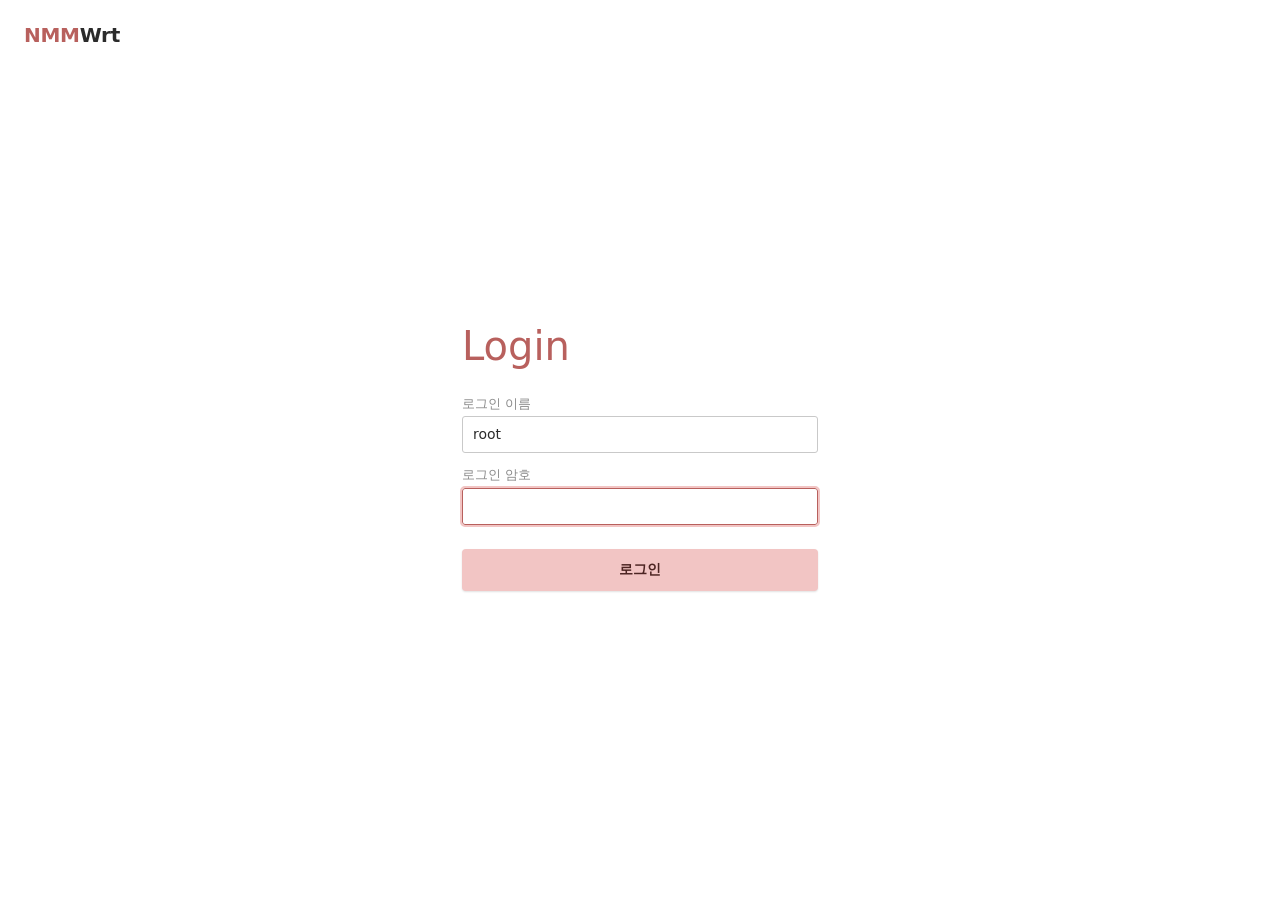
<file: www/nmm/index.html>
<!doctype html>
<html lang="ko">
<head>
  <meta charset="utf-8">
  <meta name="viewport" content="width=device-width, initial-scale=1">
  <title>NMMWrt</title>
  <!-- ?v=__V__ 는 deploy.sh가 배포할 때 시각으로 바꾼다. 업데이트 후 브라우저가 옛 파일을 쓰지 않게 하려는 것. -->
  <link rel="stylesheet" href="app.css?v=__V__">
</head>
<body>
  <div id="app"></div>
  <!-- 순서대로 실행되는 일반 스크립트(defer). 위 파일의 전역 함수를 아래 파일이 쓴다. main.js가 마지막. -->
  <script defer src="app.js?v=__V__"></script>
  <script defer src="lan.js?v=__V__"></script>
  <script defer src="network.js?v=__V__"></script>
  <script defer src="netedit.js?v=__V__"></script>
  <script defer src="vlan.js?v=__V__"></script>
  <script defer src="ipv6.js?v=__V__"></script>
  <script defer src="wireless.js?v=__V__"></script>
  <script defer src="wifistatus.js?v=__V__"></script>
  <script defer src="guest.js?v=__V__"></script>
  <script defer src="firewall.js?v=__V__"></script>
  <script defer src="fwsettings.js?v=__V__"></script>
  <script defer src="fwrules.js?v=__V__"></script>
  <script defer src="fwnat.js?v=__V__"></script>
  <script defer src="fwipset.js?v=__V__"></script>
  <script defer src="routing.js?v=__V__"></script>
  <script defer src="geoblock.js?v=__V__"></script>
  <script defer src="system.js?v=__V__"></script>
  <script defer src="ssh.js?v=__V__"></script>
  <script defer src="leds.js?v=__V__"></script>
  <script defer src="asu.js?v=__V__"></script>
  <script defer src="nmmupdate.js?v=__V__"></script>
  <script defer src="services.js?v=__V__"></script>
  <script defer src="software.js?v=__V__"></script>
  <script defer src="addons.js?v=__V__"></script>
  <script defer src="main.js?v=__V__"></script>
</body>
</html>
</file>
<file: www/nmm/app.css>
/* NMMWrt - 강조색 #f2c5c4 */
:root {
  --bg: #eeeeee;
  --panel: #ffffff;
  --side: #ffffff;
  --text: #2b2b2b;
  --muted: #8a8a8a;
  --line: #dddddd;
  --input-line: #c9c9c9;
  --accent: #f2c5c4;          /* 기본 강조색 */
  --accent-hover: #ebb3b1;
  --accent-strong: #b8605d;   /* 강조 글자(제목 등). #f2c5c4는 흰 배경 글자로 쓰기엔 옅다 */
  --accent-ink: #4d2523;      /* 강조색 배경 위의 글자/아이콘 */
  --tile-1: #f2c5c4;
  --tile-2: #e9cfc0;
  --tile-3: #dcc6cf;
  --ok: #2f8a57;
  --ok-bg: #e2f3e8;
  --warn: #a56a12;
  --warn-bg: #fdf0db;
  --bad: #c0392b;
  --bad-bg: #fbe5e3;
  --radius: 4px;
  --side-w: 300px;
  --rail-w: 60px;
  color-scheme: light;
}

@media (prefers-color-scheme: dark) {
  :root:not([data-theme="light"]) {
    --bg: #16181b; --panel: #202328; --side: #1b1e22; --text: #e9e9e9; --muted: #9a9ea5;
    --line: #30343a; --input-line: #444a52; --accent-hover: #f7d6d5; --accent-strong: #f2c5c4;
    --accent-ink: #3d1c1b; --tile-1: #f2c5c4; --tile-2: #e9cfc0; --tile-3: #dcc6cf;
    --ok: #5cc98a; --ok-bg: #173023; --warn: #e5ac52; --warn-bg: #36290f; --bad: #ff8a7f; --bad-bg: #3a1c1a;
    color-scheme: dark;
  }
}
:root[data-theme="dark"] {
  --bg: #16181b; --panel: #202328; --side: #1b1e22; --text: #e9e9e9; --muted: #9a9ea5;
  --line: #30343a; --input-line: #444a52; --accent-hover: #f7d6d5; --accent-strong: #f2c5c4;
  --accent-ink: #3d1c1b; --tile-1: #f2c5c4; --tile-2: #e9cfc0; --tile-3: #dcc6cf;
  --ok: #5cc98a; --ok-bg: #173023; --warn: #e5ac52; --warn-bg: #36290f; --bad: #ff8a7f; --bad-bg: #3a1c1a;
  color-scheme: dark;
}

* { box-sizing: border-box; }

html, body {
  margin: 0;
  background: var(--bg);
  color: var(--text);
  font: 14px/1.5 "Noto Sans KR", "Apple SD Gothic Neo", "Malgun Gothic", system-ui, sans-serif;
}

button, input, select { font: inherit; color: inherit; }
svg.ic { width: 22px; height: 22px; flex: none; fill: none; stroke: currentColor; stroke-width: 1.6; stroke-linecap: round; stroke-linejoin: round; }

/* ---------- 로고 ---------- */
.logo { font-weight: 800; font-size: 20px; letter-spacing: -.3px; color: var(--accent-strong); white-space: nowrap; }
.logo b { color: var(--text); font-weight: 800; }

/* ---------- 로그인 ---------- */
.login-page { min-height: 100vh; background: var(--panel); display: flex; flex-direction: column; }
.login-top { padding: 20px 24px; display: flex; align-items: baseline; gap: 8px; }
.login-top .model { color: var(--accent-strong); font-size: 13px; }
.login-wrap { flex: 1; display: grid; place-items: center; padding: 16px 16px 80px; }
.login-card { width: 100%; max-width: 356px; }
.login-card h1 { margin: 0 0 18px; font-size: 40px; font-weight: 500; color: var(--accent-strong); }

.field { display: block; margin-bottom: 12px; }
.field > span { display: block; margin-bottom: 3px; font-size: 13px; color: var(--muted); }
.field textarea { display: block; resize: vertical; font-family: ui-monospace, Consolas, monospace; font-size: 13px; line-height: 1.5; }
.field input, .field select, .field textarea {
  width: 100%;
  padding: 7px 10px;
  min-height: 37px;
  background: var(--panel);
  border: 1px solid var(--input-line);
  border-radius: 3px;
}
/* .field 안의 체크박스까지 입력칸 크기로 커지지 않게 (게스트 대역 선택, 드롭다운 목록 등) */
.field input[type=checkbox], .field input[type=radio] { width: 16px; height: 16px; min-height: 0; padding: 0; flex: none; accent-color: var(--accent-strong); }
/* 여러 개 고르는 드롭다운 (multiSelect): 고른 것만 이름표로 보이고, 누르면 아래에 목록이 펼쳐진다 */
.ms { position: relative; display: flex; flex-wrap: wrap; align-items: center; gap: 4px; min-height: 37px; padding: 5px 30px 5px 8px;
  background: var(--panel); border: 1px solid var(--input-line); border-radius: 3px; cursor: pointer; }
.ms::after { content: '▾'; position: absolute; right: 11px; top: 50%; transform: translateY(-50%); color: var(--muted); }
.ms.open { border-color: var(--accent-strong); border-radius: 3px 3px 0 0; }
.ms:focus { outline: 2px solid var(--accent); outline-offset: 0; }
.ms-empty { color: var(--muted); }
.ms-chip { display: inline-block; padding: 2px 8px; border-radius: 3px; background: var(--bg); font-size: 13px; }
.ms-panel { max-height: 210px; overflow: auto; background: var(--panel); border: 1px solid var(--accent-strong); border-top: 0; border-radius: 0 0 3px 3px; }
.ms-panel label { display: flex; align-items: center; gap: 8px; padding: 7px 10px; cursor: pointer; }
.ms-panel label:hover { background: var(--bg); }
.ms-panel .muted { font-size: 12px; }
.field input:focus, .field select:focus, .field textarea:focus { outline: 2px solid var(--accent); outline-offset: 0; border-color: var(--accent-strong); }
.field small { display: block; margin-top: 3px; font-size: 12px; }
.field .hint { color: var(--muted); }
.field .err { color: var(--bad); }
.field input.invalid, .field select.invalid, .field textarea.invalid { border-color: var(--bad); }

.btn {
  width: 100%;
  min-height: 42px;
  padding: 9px 14px;
  border: 0;
  border-radius: var(--radius);
  background: var(--accent);
  color: var(--accent-ink);
  font-weight: 600;
  cursor: pointer;
  box-shadow: 0 1px 2px rgb(0 0 0 / 12%);
}
.btn:hover { background: var(--accent-hover); }
.btn:disabled { opacity: .55; cursor: default; }
.btn-inline, .actions .btn { width: auto; min-height: 36px; padding: 7px 22px; white-space: nowrap; }
.btn-ghost { background: var(--panel); color: var(--text); border: 1px solid var(--input-line); box-shadow: none; }
.btn-ghost:hover { background: var(--bg); }
.btn-danger { background: var(--bad); color: #fff; }
.btn-danger:hover { background: var(--bad); filter: brightness(1.08); }
.btn-small { width: auto; min-height: 28px; padding: 3px 10px; font-size: 13px; font-weight: 500; box-shadow: none; }

.msg { margin: 0 0 12px; padding: 8px 12px; border-radius: var(--radius); font-size: 13px; background: var(--bad-bg); color: var(--bad); }
.msg.warn-msg { background: var(--warn-bg); color: var(--warn); }
.msg.ok-msg { background: var(--ok-bg); color: var(--ok); }

/* ---------- 레이아웃 ---------- */
.shell { display: grid; grid-template-columns: var(--side-w) 1fr; min-height: 100vh; }
.shell.collapsed { grid-template-columns: var(--rail-w) 1fr; }

.side {
  position: sticky; top: 0; height: 100vh; overflow-y: auto; overflow-x: hidden;
  background: var(--side); border-right: 1px solid var(--line);
  display: flex; flex-direction: column; padding: 14px 6px 10px;
}
.side-head { display: flex; align-items: center; justify-content: space-between; padding: 6px 12px 16px; }
.icon-btn { border: 0; background: none; color: var(--muted); cursor: pointer; padding: 6px; border-radius: var(--radius); display: grid; place-items: center; }
.icon-btn:hover { background: var(--bg); color: var(--text); }
.nav-label { margin: 6px 14px 6px; font-size: 13px; color: var(--muted); }
.nav-sep { height: 1px; background: var(--line); margin: 10px 8px; }

.nav-item {
  display: flex; align-items: center; gap: 12px; width: 100%;
  padding: 9px 12px; margin: 1px 0; border: 0; border-radius: var(--radius);
  background: none; color: var(--text); text-decoration: none; text-align: left; cursor: pointer;
}
.nav-item:hover { background: var(--bg); }
.nav-item.active { background: var(--accent); color: var(--accent-ink); font-weight: 600; }
.nav-item .chev { margin-left: auto; transition: transform .15s; }
.nav-group.open > .nav-item .chev { transform: rotate(90deg); }
.nav-sub { display: none; padding: 2px 0 4px; }
.nav-group.open > .nav-sub { display: block; }
.nav-sub a { display: block; padding: 7px 12px 7px 46px; margin: 1px 0; border-radius: var(--radius); color: var(--text); text-decoration: none; }
.nav-sub a:hover { background: var(--bg); }
.nav-sub a.luci-link::after { content: ' ↗'; color: var(--muted); }
/* display를 정한 요소(.nav-sub a, .nav-group 등)도 hidden이면 숨긴다 */
[hidden] { display: none !important; }
.nav-sub a.active { background: var(--accent); color: var(--accent-ink); font-weight: 600; }
.side-bottom { margin-top: auto; padding-top: 16px; }

/* 접힌 사이드바(아이콘만) */
.shell.collapsed .side { padding-left: 6px; padding-right: 6px; }
.shell.collapsed .side-head { flex-direction: column-reverse; gap: 14px; padding: 4px 0 12px; }
.shell.collapsed .side-head .logo { writing-mode: vertical-rl; transform: rotate(180deg); font-size: 18px; }
.shell.collapsed .nav-label, .shell.collapsed .nav-item span, .shell.collapsed .nav-item .chev, .shell.collapsed .nav-sub { display: none; }
.shell.collapsed .nav-item { justify-content: center; padding: 10px 0; }

.content { min-width: 0; display: flex; flex-direction: column; min-height: 100vh; }
.main { flex: 1; padding: 18px 36px 28px; width: 100%; max-width: 1340px; }
.main h1 { margin: 0 0 10px; font-size: 22px; font-weight: 500; }
.main h2 { margin: 18px 0 10px; font-size: 17px; font-weight: 500; }
.footer { display: flex; align-items: center; gap: 14px; padding: 12px 36px 16px; color: var(--muted); font-size: 13px; }
.footer .model { color: var(--accent-strong); font-weight: 700; }
.footer .sep { width: 1px; height: 14px; background: var(--input-line); }

/* ---------- 요약 타일 ---------- */
.tiles { display: grid; grid-template-columns: repeat(auto-fill, minmax(260px, 1fr)); gap: 12px 30px; max-width: 1240px; }
.tile { display: flex; align-items: center; gap: 12px; min-height: 68px; padding: 12px 14px; background: var(--panel); border-radius: var(--radius); }
.tile .tile-ic { width: 38px; height: 38px; border-radius: var(--radius); display: grid; place-items: center; background: var(--tile-1); color: var(--accent-ink); flex: none; }
.tile.t2 .tile-ic { background: var(--tile-2); }
.tile.t3 .tile-ic { background: var(--tile-3); }
.tile-text { min-width: 0; }
.tile-title { font-size: 14px; }
.tile-value { font-size: 13px; color: var(--muted); overflow-wrap: anywhere; }
.tile-value.ok { color: var(--ok); }
.tile-value.warn { color: var(--warn); }
.tile-value.bad { color: var(--bad); }

/* ---------- 카드(설정 화면) ---------- */
.card { background: var(--panel); border-radius: var(--radius); padding: 16px 20px; max-width: 900px; }
.card + .card, .card + .tiles, .tiles + .card, .card + div > .card:first-child { margin-top: 14px; }
.card-head { display: flex; align-items: center; justify-content: space-between; gap: 8px; margin-bottom: 10px; }
.card-head h3 { margin: 0; font-size: 15px; font-weight: 600; }
.form-card { max-width: 900px; }

.pill { display: inline-block; padding: 1px 9px; border-radius: 999px; font-size: 12px; font-weight: 600; background: var(--bad-bg); color: var(--bad); white-space: nowrap; }
.pill.ok { background: var(--ok-bg); color: var(--ok); }
.pill.warn { background: var(--warn-bg); color: var(--warn); }
.pill.off { background: var(--bg); color: var(--muted); }

.kv { display: grid; grid-template-columns: 120px 1fr; gap: 6px 12px; margin: 0; }
.kv dt { color: var(--muted); }
.kv dd { margin: 0; overflow-wrap: anywhere; }
.kv.kv-wide { grid-template-columns: minmax(120px, 200px) 1fr; }

.muted { color: var(--muted); font-size: 13px; }
.placeholder { color: var(--muted); padding: 40px 0; text-align: center; }
/* 방화벽 영역 이름표 */
.zone-pill { display: inline-block; padding: 2px 10px; border-radius: 3px; font-size: 13px; font-weight: 600; color: #2b2b2b; background: #e8d9f2; }
.zone-pill.zone-lan { background: #c9ecc4; }
.zone-pill.zone-wan { background: #f6c3bf; }
.zone-dests { display: flex; flex-wrap: wrap; gap: 4px; }
/* LED 설정 */
.led-net { display: flex; flex-wrap: wrap; gap: 6px; margin-top: 6px; }
/* 소프트웨어 관리 */
.disk-bar { height: 10px; background: var(--bg); border-radius: 999px; overflow: hidden; margin: 4px 0 6px; }
.disk-bar > div { height: 100%; background: var(--accent-strong); }
.sw-tools { display: flex; flex-wrap: wrap; align-items: flex-end; justify-content: space-between; gap: 8px 24px; margin-top: 10px; }
.sw-install { display: flex; align-items: flex-end; gap: 8px; flex: 1 1 320px; max-width: 480px; }
.sw-install .field { flex: 1; margin-bottom: 0; }
.sw-filter { margin: 12px 0 8px; max-width: 360px; }
.sw-filter input { width: 100%; padding: 7px 10px; min-height: 37px; background: var(--panel); border: 1px solid var(--input-line); border-radius: 3px; }
.seg { display: flex; flex-wrap: wrap; gap: 4px; }
.seg-btn { padding: 6px 14px; border: 1px solid var(--input-line); border-radius: 3px; background: var(--panel); cursor: pointer; font-size: 14px; }
.seg-btn.on { background: var(--accent); border-color: var(--accent); color: var(--accent-ink); font-weight: 600; }
td.pkg-desc { font-size: 13px; color: var(--muted); max-width: 420px; }
.apk-log { max-height: 320px; overflow: auto; white-space: pre-wrap; word-break: break-all; font-size: 12px; background: var(--bg); padding: 10px; border-radius: 3px; }
.apk-log.apk-fail { color: var(--bad); }
/* 국가 차단 */
.geo-chips { display: flex; flex-wrap: wrap; gap: 4px; margin-bottom: 8px; min-height: 26px; align-items: center; }
.geo-chip { border: 0; cursor: pointer; color: inherit; }
.geo-list { max-height: 240px; border: 1px solid var(--input-line); border-radius: 3px; margin-top: 6px; }
.geo-list label[hidden] { display: none; }
.geo-list label .muted { margin-left: auto; }
/* 무선 개요 */
.wo-row { display: flex; align-items: center; gap: 14px; padding: 11px 8px; border-top: 1px solid var(--input-line); }
.wo-radio { background: var(--bg); border-radius: 3px; border-top: 0; margin-top: 8px; }
.wo-off { opacity: .6; }
.wo-badge { flex: none; width: 128px; display: flex; flex-direction: column; align-items: center; gap: 3px; font-size: 12px; text-align: center; }
.wo-main { flex: 1; min-width: 0; overflow-wrap: anywhere; }
.wo-main .muted { font-size: 13px; }
.wo-title { font-size: 15px; font-weight: 600; }
.wo-actions { flex: none; display: flex; gap: 6px; }
.wo-actions a.btn { display: inline-flex; align-items: center; text-decoration: none; }
.wo-signal { display: flex; flex-direction: column; align-items: flex-start; gap: 3px; font-size: 12px; white-space: nowrap; }
td.wo-rate { font-size: 13px; line-height: 1.6; min-width: 230px; }
.wifi-bars { display: inline-flex; align-items: flex-end; gap: 2px; height: 19px; }
.wifi-bars i { display: block; width: 5px; border-radius: 1px; background: var(--input-line); }
.wifi-bars i.on { background: var(--accent-strong); }
@media (max-width: 1100px) {
  .wo-row { flex-wrap: wrap; }
  .wo-main { flex-basis: calc(100% - 142px); }
  .wo-actions { margin-left: auto; }
}
/* 트래픽 규칙 표 */
.rule-match { font-size: 13px; line-height: 1.7; }
.rule-match .zone-pill, .rule-match .ms-chip { padding: 0 7px; font-size: 12px; }
tr.row-off td { opacity: .55; }
tr.row-off td.actions-cell { opacity: 1; }
/* 추가 기능: LuCI 화면을 안에 띄운다. LuCI 테마는 밝은 배경이라 테두리만 맞춘다 */
.addon-head { display: flex; align-items: center; justify-content: space-between; gap: 12px; }
.addon-head h1 { margin-bottom: 4px; }
.addon-frame { display: block; width: 100%; height: calc(100vh - 170px); min-height: 480px; margin-top: 8px;
  border: 1px solid var(--line); border-radius: var(--radius); background: #fff; }

.list { list-style: none; margin: 0; padding: 0; }
.list li { display: flex; align-items: center; justify-content: space-between; gap: 8px; padding: 8px 0; border-top: 1px solid var(--line); }
.list li:first-child { border-top: 0; }

.bar { height: 6px; background: var(--bg); border-radius: 999px; overflow: hidden; margin-top: 4px; }
.bar > i { display: block; height: 100%; background: var(--accent-strong); }

.table-wrap { overflow-x: auto; }
table { width: 100%; border-collapse: collapse; }
th, td { padding: 8px 8px; text-align: left; border-top: 1px solid var(--line); font-size: 13px; vertical-align: middle; }
th { color: var(--muted); font-weight: 500; border-top: 0; white-space: nowrap; }
td.actions-cell { text-align: right; white-space: nowrap; }
.cell-select { min-width: 96px; padding: 4px 6px; border: 1px solid var(--input-line); border-radius: 3px; background: var(--panel); font-size: 13px; }
td.actions-cell .btn + .btn { margin-left: 4px; }

.choices { display: grid; grid-template-columns: repeat(auto-fit, minmax(220px, 1fr)); gap: 8px; margin-bottom: 14px; }
.choice { display: flex; gap: 10px; align-items: flex-start; padding: 10px 12px; border: 1px solid var(--input-line); border-radius: var(--radius); cursor: pointer; }
.choice:has(input:checked) { border-color: var(--accent-strong); background: color-mix(in srgb, var(--accent) 30%, var(--panel)); }
.choice input { margin-top: 4px; accent-color: var(--accent-strong); }
.choice b { display: block; font-weight: 600; }
.choice small { display: block; color: var(--muted); font-size: 12px; }
.fieldset { display: grid; grid-template-columns: repeat(auto-fit, minmax(220px, 1fr)); gap: 0 16px; }
.fieldset[hidden] { display: none; }
.check { display: flex; align-items: center; gap: 8px; margin: 4px 0 12px; cursor: pointer; }
.check input { accent-color: var(--accent-strong); width: 16px; height: 16px; }
.check[hidden] { display: none; }
.days { display: flex; flex-wrap: wrap; gap: 6px; margin-bottom: 12px; }
.days label { display: flex; align-items: center; gap: 4px; padding: 3px 8px; border: 1px solid var(--input-line); border-radius: 999px; font-size: 13px; cursor: pointer; }
.actions { display: flex; justify-content: flex-end; flex-wrap: wrap; gap: 8px; margin-top: 8px; }
/* 버튼 바로 아래에 나오는 결과 문구가 버튼에 붙지 않게 한다 */
.actions + .msg, .actions + div > .msg:first-child { margin-top: 12px; }
.status-line { display: flex; align-items: center; gap: 10px; flex-wrap: wrap; }
.logbox { margin: 0; max-height: 60vh; overflow: auto; padding: 10px; background: var(--bg); border-radius: var(--radius); font: 12px/1.5 ui-monospace, Consolas, monospace; white-space: pre-wrap; overflow-wrap: anywhere; }
.cmd { display: block; margin: 6px 0 0; padding: 8px 10px; background: var(--bg); border-radius: var(--radius); font: 13px ui-monospace, Consolas, monospace; overflow-x: auto; }

/* ---------- 경고 배너 ---------- */
.banner {
  display: flex; align-items: center; justify-content: space-between; gap: 12px; flex-wrap: wrap;
  margin: 14px 36px 0; padding: 10px 14px; border-radius: var(--radius);
  background: var(--warn-bg); color: var(--warn); font-size: 13px; font-weight: 600;
}

/* ---------- 대화 상자 ---------- */
.modal { position: fixed; inset: 0; z-index: 30; display: grid; place-items: center; padding: 16px; background: rgb(0 0 0 / 40%); }
.modal-card { width: 100%; max-width: 440px; max-height: calc(100vh - 32px); overflow: auto; background: var(--panel); border-radius: 6px; padding: 20px 20px 16px; }
.modal-card h3 { margin: 0 0 10px; font-size: 17px; font-weight: 600; }
.modal-card p { margin: 0 0 12px; }

/* ---------- 휴대폰: 아이콘 레일 + 펼치면 덮는 메뉴 ---------- */
.side-backdrop { display: none; }
@media (max-width: 760px) {
  .shell, .shell.collapsed { grid-template-columns: var(--rail-w) 1fr; }
  .side { padding-left: 6px; padding-right: 6px; }
  .shell:not(.mobile-open) .side-head { flex-direction: column-reverse; gap: 14px; padding: 4px 0 12px; }
  .shell:not(.mobile-open) .side-head .logo { writing-mode: vertical-rl; transform: rotate(180deg); font-size: 18px; }
  .shell:not(.mobile-open) .nav-label,
  .shell:not(.mobile-open) .nav-item span,
  .shell:not(.mobile-open) .nav-item .chev,
  .shell:not(.mobile-open) .nav-sub { display: none; }
  .shell:not(.mobile-open) .nav-item { justify-content: center; padding: 10px 0; }
  .shell.mobile-open .side { position: fixed; left: 0; top: 0; z-index: 20; width: min(var(--side-w), 86vw); box-shadow: 4px 0 18px rgb(0 0 0 / 18%); }
  .shell.mobile-open .side-backdrop { display: block; position: fixed; inset: 0; z-index: 19; background: rgb(0 0 0 / 30%); }
  .main { padding: 14px 16px 20px; }
  .footer { padding: 10px 16px 14px; }
  .banner { margin: 12px 16px 0; }
  .tiles { grid-template-columns: 1fr; gap: 10px; }
  .card { padding: 14px 14px; }
  .kv { grid-template-columns: 96px 1fr; }
  .login-card h1 { font-size: 34px; }
}
</file>
